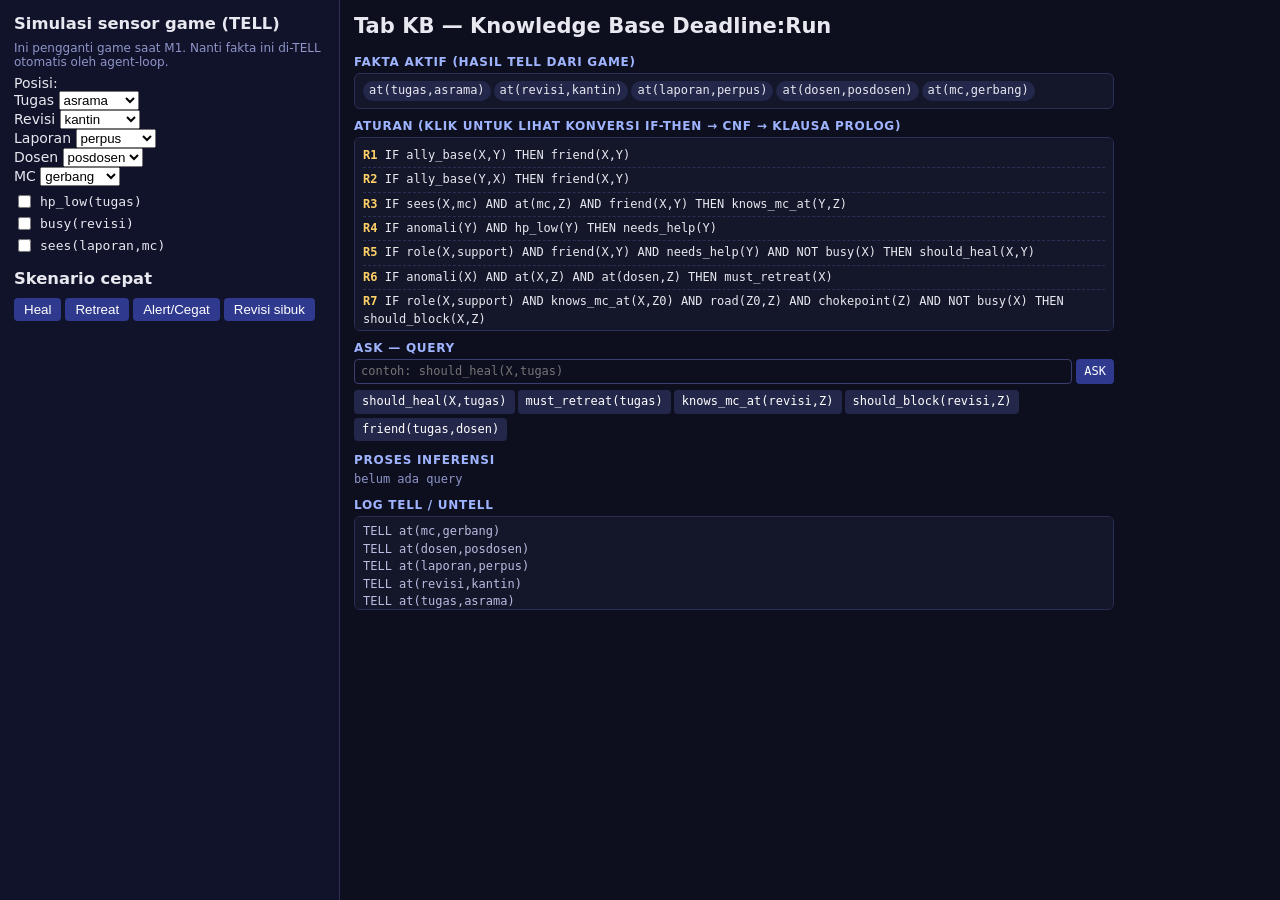
<file: tahap4-kb-planning/kb-test.html>
<!doctype html>
<html lang="id"><head><meta charset="utf-8"><title>Tes KB Deadline:Run (Tahap 4 · M1)</title>
<style>
body{margin:0;background:#0d0f1f;color:#e8e8f0;font:14px system-ui;display:grid;grid-template-columns:340px 1fr;min-height:100vh}
aside{padding:14px;border-right:1px solid #2b2f55;background:#11132a}aside h3{margin:0 0 8px}
label{display:flex;align-items:center;gap:6px;margin:3px 0;font:13px ui-monospace,Consolas,monospace}
main{padding:14px;max-width:760px}.sc button{margin:2px 4px 2px 0;background:#2f3a8f;color:#fff;border:0;border-radius:4px;padding:4px 10px;cursor:pointer}
.row{margin:6px 0}.row input{width:150px;background:#0d0f1f;color:#fff;border:1px solid #3a3f70;border-radius:4px;padding:2px 6px}
.hint{color:#8f95c9;font-size:12px}
</style></head><body>
<aside>
  <h3>Simulasi sensor game (TELL)</h3>
  <div class="hint">Ini pengganti game saat M1. Nanti fakta ini di-TELL otomatis oleh agent-loop.</div>
  <div class="row">Posisi:
    <div>Tugas <select id="p-tugas"></select></div><div>Revisi <select id="p-revisi"></select></div>
    <div>Laporan <select id="p-laporan"></select></div><div>Dosen <select id="p-dosen"></select></div><div>MC <select id="p-mc"></select></div>
  </div>
  <label><input type="checkbox" id="c-hp"> hp_low(tugas)</label>
  <label><input type="checkbox" id="c-busy"> busy(revisi)</label>
  <label><input type="checkbox" id="c-sees"> sees(laporan,mc)</label>
  <h3 style="margin-top:14px">Skenario cepat</h3>
  <div class="sc"><button data-s="heal">Heal</button><button data-s="retreat">Retreat</button><button data-s="alert">Alert/Cegat</button><button data-s="busy">Revisi sibuk</button></div>
</aside>
<main><h2 style="margin-top:0">Tab KB — Knowledge Base Deadline:Run</h2><div id="tab-kb"></div></main>
<script src="lib/tau-prolog.js"></script>
<script src="kb/kb-rules.js"></script>
<script src="kb/kb-compiler.js"></script>
<script src="kb/kb-engine.js"></script>
<script src="overlay/kb-panel.js"></script>
<script>
var kb = new KBEngine(KB_DATA, KBCompiler);
var zones = ["gerbang","perpus","lab","lorong","posdosen","kantin","jembatan","asrama","kos"];
var who = ["tugas","revisi","laporan","dosen","mc"];
var start = {tugas:"asrama",revisi:"kantin",laporan:"perpus",dosen:"posdosen",mc:"gerbang"};
who.forEach(function (w) {
  var s = document.getElementById("p-" + w); s.innerHTML = zones.map(function (z) { return "<option>" + z + "</option>"; }).join("");
  s.value = start[w]; s.onchange = sync;
});
["c-hp","c-busy","c-sees"].forEach(function (id) { document.getElementById(id).onchange = sync; });
var panel = KBPanel.mount(document.getElementById("tab-kb"), kb);
function sync() {
  who.forEach(function (w) { kb.replace("at(" + w + ",_)", "at(" + w + "," + document.getElementById("p-" + w).value + ")"); });
  [["c-hp","hp_low(tugas)"],["c-busy","busy(revisi)"],["c-sees","sees(laporan,mc)"]].forEach(function (c) {
    document.getElementById(c[0]).checked ? kb.tell(c[1]) : kb.untell(c[1]);
  });
  panel.refresh();
}
function set(o) { Object.keys(o).forEach(function (k) { var e = document.getElementById(k); if (e.type === "checkbox") e.checked = o[k]; else e.value = o[k]; }); sync(); }
var SC = {
  heal: [{"p-tugas":"asrama","p-revisi":"kantin","c-hp":true,"c-busy":false}, "should_heal(X,tugas)"],
  busy: [{"c-hp":true,"c-busy":true}, "should_heal(revisi,tugas)"],
  retreat: [{"p-tugas":"lorong","p-dosen":"lorong"}, "must_retreat(tugas)"],
  alert: [{"p-mc":"gerbang","p-laporan":"perpus","c-sees":true,"c-busy":false}, "should_block(revisi,Z)"]
};
document.querySelectorAll(".sc button").forEach(function (b) { b.onclick = function () { var s = SC[b.dataset.s]; set(s[0]); panel.ask(s[1]); }; });
sync();
</script></body></html>
</file>
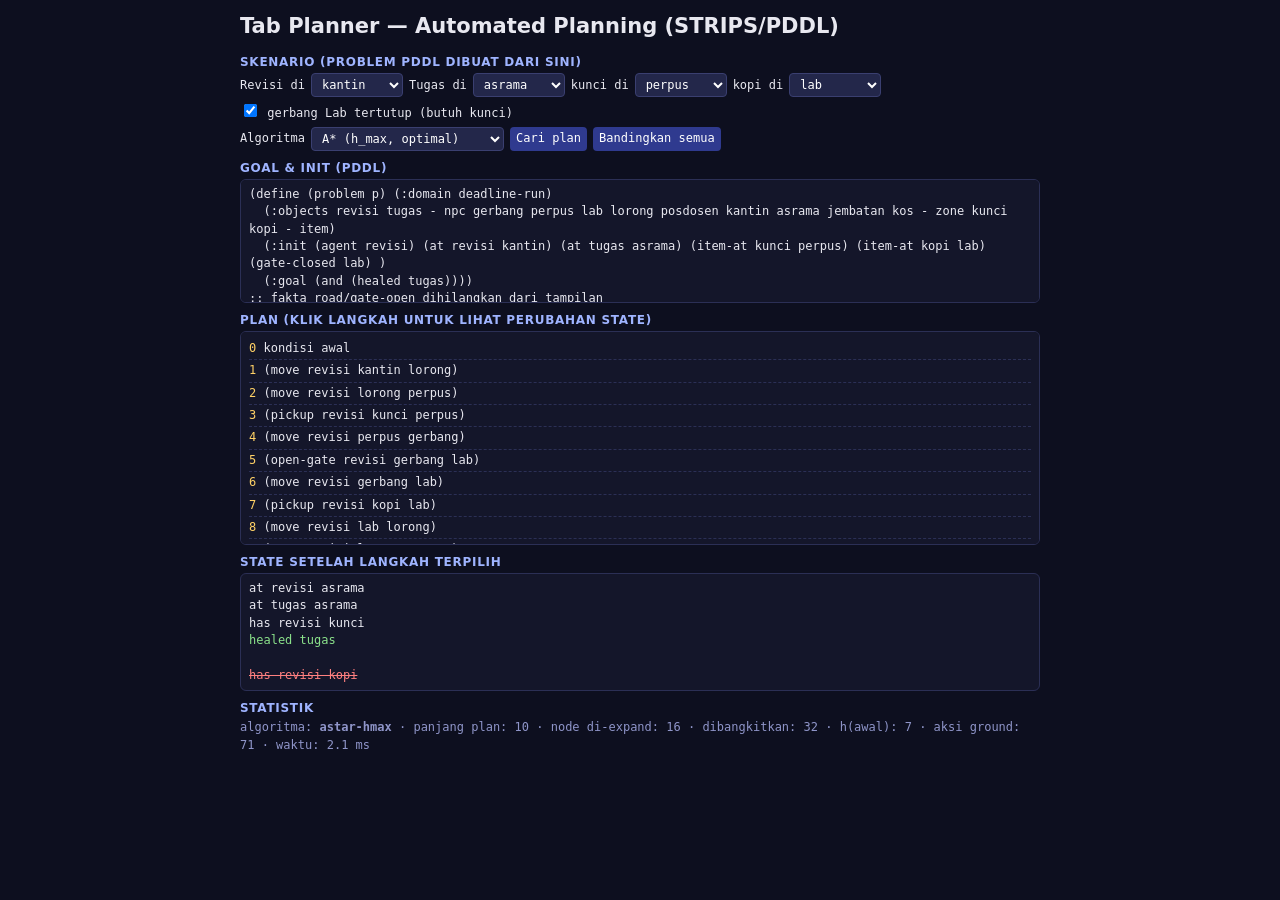
<file: tahap4-kb-planning/planner-test.html>
<!doctype html>
<html lang="id"><head><meta charset="utf-8"><title>Tes Planner Deadline:Run (Tahap 4 · M2)</title>
<style>body{margin:0;background:#0d0f1f;color:#e8e8f0;font:14px system-ui}main{max-width:800px;margin:0 auto;padding:14px}</style></head><body>
<main><h2 style="margin-top:0">Tab Planner — Automated Planning (STRIPS/PDDL)</h2><div id="tab-planner"></div></main>
<script src="kb/kb-rules.js"></script>
<script src="planning/pddl-parser.js"></script>
<script src="planning/domain.pddl.js"></script>
<script src="planning/planner.js"></script>
<script src="planning/zonegraph.js"></script>
<script src="overlay/planner-panel.js"></script>
<script>PlannerPanel.mount(document.getElementById("tab-planner"));</script>
</body></html>
</file>
